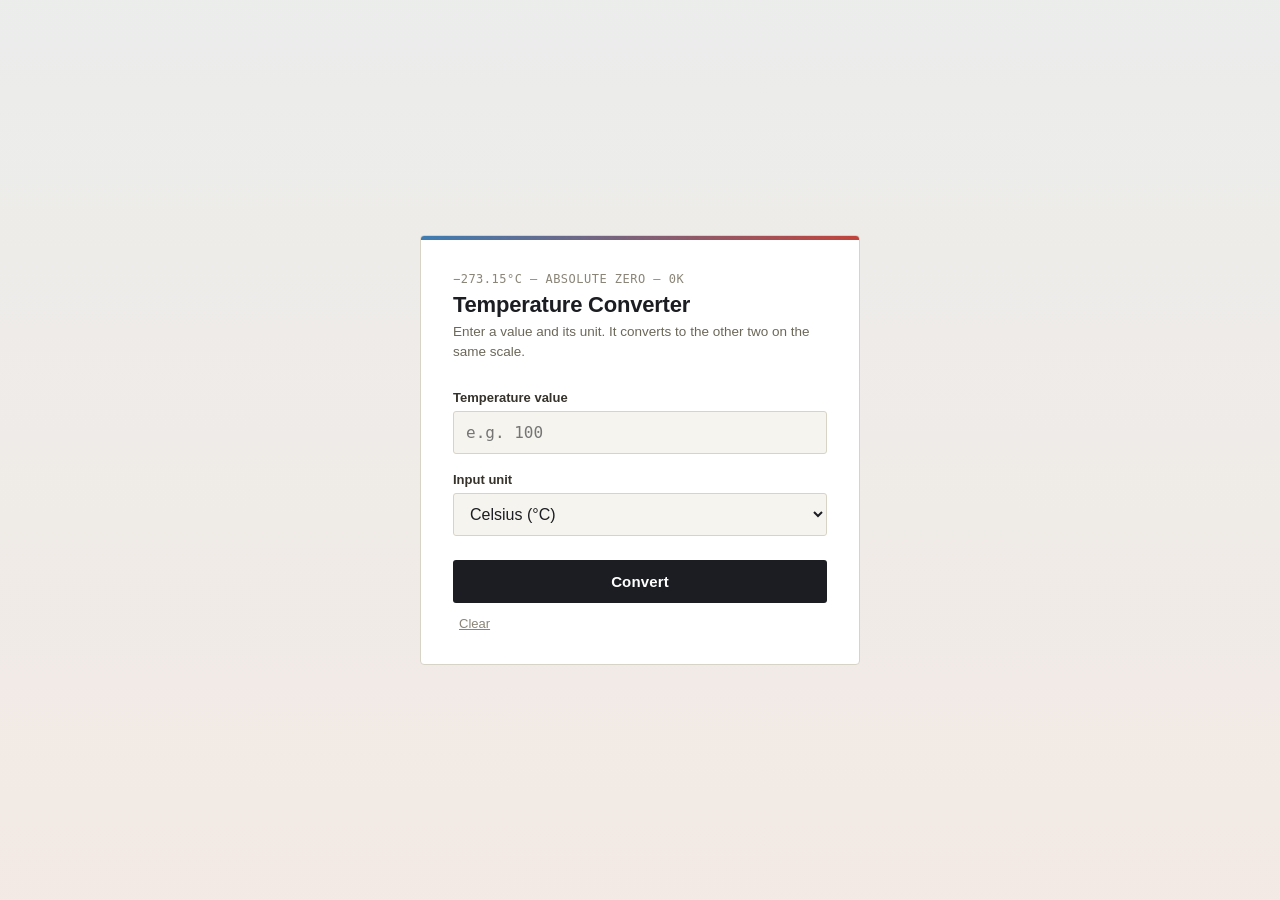
<file: WebDev-L1-T3-Tempretureconverter/index.html>
<!DOCTYPE html>
<html lang="en">
<head>
<meta charset="UTF-8">
<meta name="viewport" content="width=device-width, initial-scale=1.0">
<title>Temperature Converter</title>
<link rel="stylesheet" href="style.css">
</head>
<body>

<div class="card">
  <div class="scale-mark">−273.15°C — ABSOLUTE ZERO — 0K</div>
  <h1>Temperature Converter</h1>
  <p class="sub">Enter a value and its unit. It converts to the other two on the same scale.</p>

  <div class="field">
    <label for="temp-input">Temperature value</label>
    <input type="text" id="temp-input" inputmode="decimal" placeholder="e.g. 100" autocomplete="off">
  </div>

  <div class="field">
    <label for="unit-select">Input unit</label>
    <select id="unit-select">
      <option value="C">Celsius (°C)</option>
      <option value="F">Fahrenheit (°F)</option>
      <option value="K">Kelvin (K)</option>
    </select>
  </div>

  <button class="convert" id="convert-btn">Convert</button>
  <button class="reset-link" id="reset-btn">Clear</button>

  <div class="error" id="error-box"></div>

  <div class="results" id="results-box">
    <div class="results-label">CONVERTED VALUES</div>
    <div class="result-row" id="row-C">
      <span class="result-unit">°C<span class="full">Celsius</span></span>
      <span class="result-value" id="val-C">—</span>
    </div>
    <div class="result-row" id="row-F">
      <span class="result-unit">°F<span class="full">Fahrenheit</span></span>
      <span class="result-value" id="val-F">—</span>
    </div>
    <div class="result-row" id="row-K">
      <span class="result-unit">K<span class="full">Kelvin</span></span>
      <span class="result-value" id="val-K">—</span>
    </div>
  </div>
</div>

<script src="script.js"></script>
</body>
</html>
</file>
<file: WebDev-L1-T3-Tempretureconverter/style.css>
:root {
  --cold: #3E7CB1;
  --hot: #C1443C;
  --ink: #1B1D22;
  --paper: #F6F4EF;
  --line: #D8D3C7;
  --mono: 'IBM Plex Mono', 'SFMono-Regular', Consolas, monospace;
  --sans: 'IBM Plex Sans', 'Segoe UI', Arial, sans-serif;
}

@font-face {
  font-family: 'IBM Plex Mono';
  src: local('IBM Plex Mono');
}

* { box-sizing: border-box; }

body {
  margin: 0;
  min-height: 100vh;
  background: var(--paper);
  background-image:
    linear-gradient(180deg, rgba(62,124,177,0.06), rgba(193,68,60,0.06));
  display: flex;
  align-items: center;
  justify-content: center;
  padding: 32px 16px;
  font-family: var(--sans);
  color: var(--ink);
}

.card {
  width: 100%;
  max-width: 440px;
  background: #FFFFFF;
  border: 1px solid var(--line);
  border-radius: 4px;
  padding: 36px 32px 32px;
  position: relative;
  overflow: hidden;
}

.card::before {
  content: "";
  position: absolute;
  top: 0; left: 0; right: 0;
  height: 4px;
  background: linear-gradient(90deg, var(--cold), var(--hot));
}

.scale-mark {
  font-family: var(--mono);
  font-size: 12px;
  letter-spacing: 0.04em;
  color: #8A8578;
  margin-bottom: 6px;
}

h1 {
  font-size: 22px;
  font-weight: 600;
  margin: 0 0 4px;
  letter-spacing: -0.01em;
}

.sub {
  font-size: 13.5px;
  color: #6B6759;
  margin: 0 0 28px;
  line-height: 1.5;
}

.field {
  margin-bottom: 18px;
}

label {
  display: block;
  font-size: 13px;
  font-weight: 600;
  margin-bottom: 6px;
  color: #35322B;
}

input[type="text"], select {
  width: 100%;
  padding: 11px 12px;
  font-size: 16px;
  font-family: var(--mono);
  border: 1.5px solid var(--line);
  border-radius: 3px;
  background: var(--paper);
  color: var(--ink);
  transition: border-color 0.15s ease;
}

select {
  font-family: var(--sans);
  cursor: pointer;
}

input[type="text"]:focus, select:focus {
  outline: none;
  border-color: var(--ink);
}

input[type="text"].invalid {
  border-color: var(--hot);
  background: #FDF3F2;
}

.row {
  display: flex;
  gap: 12px;
}

.row .field {
  flex: 1;
}

button.convert {
  width: 100%;
  padding: 13px;
  margin-top: 6px;
  font-size: 15px;
  font-weight: 600;
  font-family: var(--sans);
  color: #FFFFFF;
  background: var(--ink);
  border: none;
  border-radius: 3px;
  cursor: pointer;
  letter-spacing: 0.01em;
  transition: background 0.15s ease;
}

button.convert:hover {
  background: #33353C;
}

button.convert:active {
  transform: translateY(1px);
}

.reset-link {
  display: block;
  text-align: center;
  margin-top: 12px;
  font-size: 13px;
  color: #8A8578;
  background: none;
  border: none;
  cursor: pointer;
  text-decoration: underline;
  font-family: var(--sans);
}

.error {
  margin-top: 14px;
  padding: 11px 14px;
  background: #FDF3F2;
  border: 1px solid #E8B4AF;
  border-radius: 3px;
  color: #9B2E27;
  font-size: 13.5px;
  line-height: 1.5;
  display: none;
}

.error.show {
  display: block;
}

.results {
  margin-top: 22px;
  display: none;
}

.results.show {
  display: block;
  animation: reveal 0.25s ease;
}

@keyframes reveal {
  from { opacity: 0; transform: translateY(4px); }
  to { opacity: 1; transform: translateY(0); }
}

.results-label {
  font-family: var(--mono);
  font-size: 11px;
  letter-spacing: 0.06em;
  color: #8A8578;
  margin-bottom: 10px;
}

.result-row {
  display: flex;
  justify-content: space-between;
  align-items: baseline;
  padding: 12px 0;
  border-top: 1px solid var(--line);
}

.result-row:last-child {
  border-bottom: 1px solid var(--line);
}

.result-row.source {
  opacity: 0.5;
}

.result-unit {
  font-size: 14px;
  font-weight: 600;
  color: #35322B;
}

.result-unit .full {
  font-weight: 400;
  color: #8A8578;
  margin-left: 6px;
  font-size: 12.5px;
}

.result-value {
  font-family: var(--mono);
  font-size: 20px;
  color: var(--ink);
}

.result-row.source .result-value {
  color: #8A8578;
  font-size: 17px;
}
</file>
